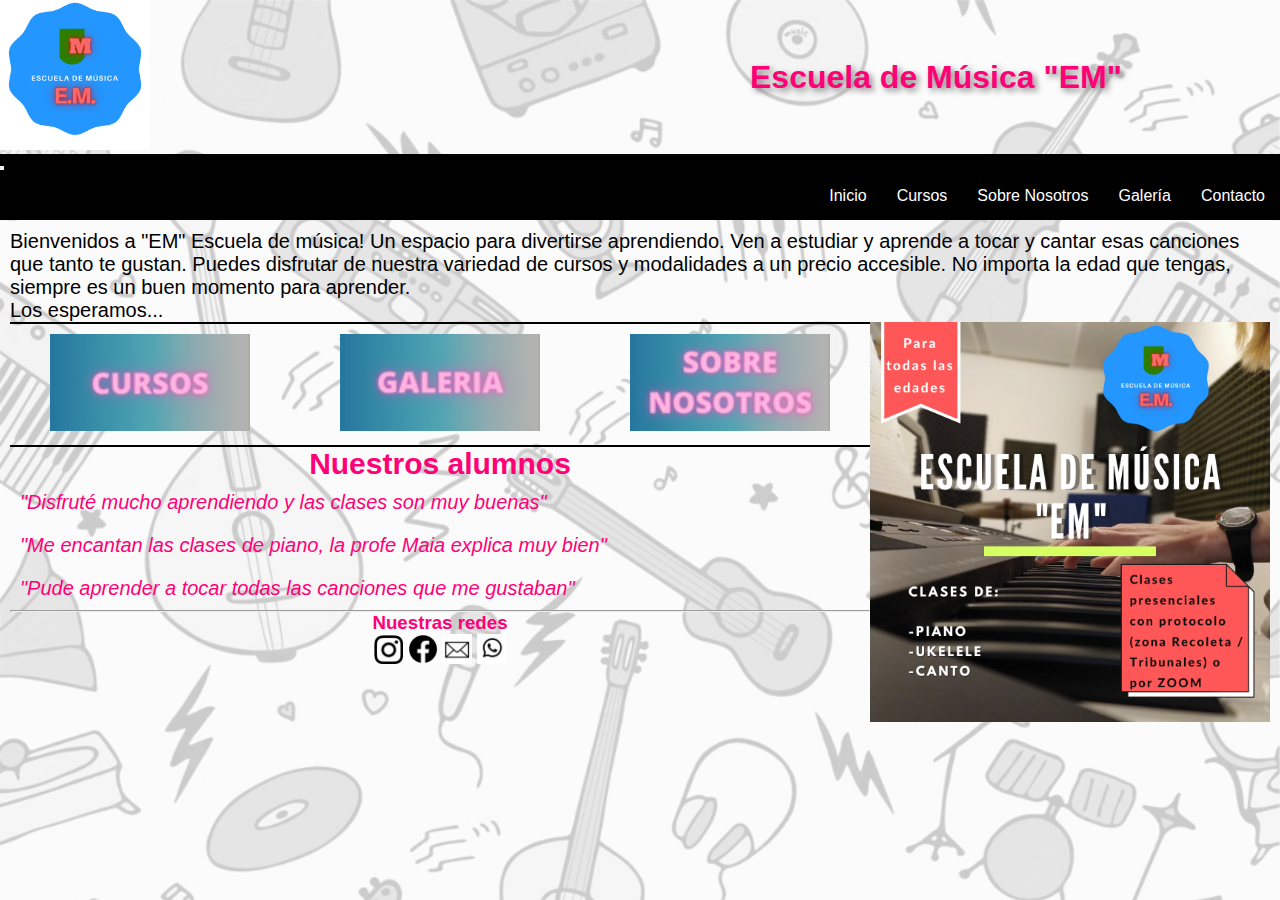
<file: index.html>
<!DOCTYPE html>
<html lang="en">
<head>
    <meta charset="UTF-8">
    <meta http-equiv="X-UA-Compatible" content="IE=edge">
    <meta name="viewport" content="width=device-width, initial-scale=1.0">
    <meta name="description" content="Escuela de música en la ciudad de Buenos Aires">
    <meta name="keywords" content="música, escuela, instrumentos, piano, ukelele, canto, clases">
    <title>Escuela de música</title>
    <link rel="shortcut icon" href="./img/logo.png">
    <link rel="stylesheet" href="https://cdnjs.cloudflare.com/ajax/libs/animate.css/4.1.1/animate.min.css" />
    <link href="https://cdn.jsdelivr.net/npm/bootstrap@5.1.3/dist/css/bootstrap.min.css" rel="stylesheet" integrity="sha384-1BmE4kWBq78iYhFldvKuhfTAU6auU8tT94WrHftjDbrCEXSU1oBoqyl2QvZ6jIW3" crossorigin="anonymous">
    <link rel="stylesheet" href="./css/main.css">
</head>
<body>
    <header>
      <div class="logtit">
        <a href="#"><img src="./img/logo.png" alt="Logo" width="150px"></a>
        <h1 class="titulo"> <strong>Escuela de Música "EM"</strong> </h1>
      </div>
      <nav class="navbar navbar-expand-sm navbar-dark bg-dark" >
        <button class="navbar-toggler" type="button" data-bs-toggle="collapse" data-bs-target="#navbarNavDropdown" aria-controls="navbarNavDropdown" aria-expanded="false" aria-label="Toggle navigation">
          <span class="navbar-toggler-icon"></span>
        </button>
        <div class="collapse navbar-collapse" id="navbarNavDropdown">
          <ul class="navbar-nav">
            <li class="nav-item">
              <a class="nav-link active" aria-current="page" href="#">Inicio</a>
            </li>
            <li class="nav-item">
              <a class="nav-link" href="./cursos.html">Cursos</a>
            </li>
            <li class="nav-item">
              <a class="nav-link" href="./sobre-nosotros.html">Sobre Nosotros</a>
            </li>
            <li class="nav-item">
              <a class="nav-link" href="./galeria.html">Galería</a>
            </li>
            <li class="nav-item">
              <a class="nav-link" href="./contacto.html">Contacto</a>
            </li>
          </ul>
          </div>
          </div>
        </div>
      </nav>    
    </header>

    <div class="main">
      <div class="container">
        <div class="row">
          <div class="col">
            <div id="principal" strong class="animate__animated animate__rotateInDownLeft"> 
              <p>Bienvenidos a "EM" Escuela de música! Un espacio para divertirse aprendiendo. Ven a estudiar y aprende a tocar y cantar esas canciones que tanto te gustan. Puedes disfrutar de nuestra variedad de cursos y modalidades a un precio accesible. 
              No importa la edad que tengas, siempre es un buen momento para aprender. 
              <br> Los esperamos...
              </p>
              
          </div>
          </div>
          <div class="col">
            <div id="imgp" class="animate__animated animate__rotateInDownLeft">
              <img src="./img/CLASES DE -PIANO -UKELELE -CANTO -FLAUTA DULCE -LENGUAJE MUSICAL Prof. Maia TEL. 1143994387.png" alt="Img principal" width="400px">               
          </div>        
            </div>
        </div>
        
       
            
    </div>
    
        <hr color="black" strong>
        
        <div class="botones">
           
            <a href="./cursos.html"> <img src="./img/CURSOS.png" alt="logo-cursos" width="200px"></a>
            <a href="./galeria.html"> <img src="./img/GALERIA.png" alt="logo-galeria" width="200px"></a>
            <a href="./sobre-nosotros.html"> <img src="./img/SOBRE NOS.png" alt="logo-sobre-nos" width="200px"></a>
            
        </div>

        <hr color="black" strong>
        

        <section>            
            <h2>Nuestros alumnos</h2>
            
            <p class="p1">"Disfruté mucho aprendiendo y las clases son muy buenas"</p>
            <br>
            <p class="p2">"Me encantan las clases de piano, la profe Maia explica muy bien"</p>
            <br>
            <p class="p3">"Pude aprender a tocar todas las canciones que me gustaban"</p>
        </section>
            
        <hr>
        <footer class="pie" >
          <h3>Nuestras redes</h3>
            <div id="logos-pie">

              <a href="https://www.instagram.com/" target="_blank"> <img src="./img/logo ig.png" alt="iglogo" width="30px"></a>
              <a href="https://www.facebook.com/" target="_blank"> <img src="./img/logo face.png" alt="facelogo" width="30px"></a>
              <a href="./contacto.html"> <img src="./img/logomail.png" alt="mail" width="30px"></a>
              <a href="https://wa.me/5491151424064" target="_blank"> <img src="./img/logo wapp.png" alt="wapp" width="30px"></a>
            </div>  
        </footer>

<script src="https://cdn.jsdelivr.net/npm/bootstrap@5.1.3/dist/js/bootstrap.bundle.min.js" integrity="sha384-ka7Sk0Gln4gmtz2MlQnikT1wXgYsOg+OMhuP+IlRH9sENBO0LRn5q+8nbTov4+1p" crossorigin="anonymous"></script>
</body>
</html>
</file>
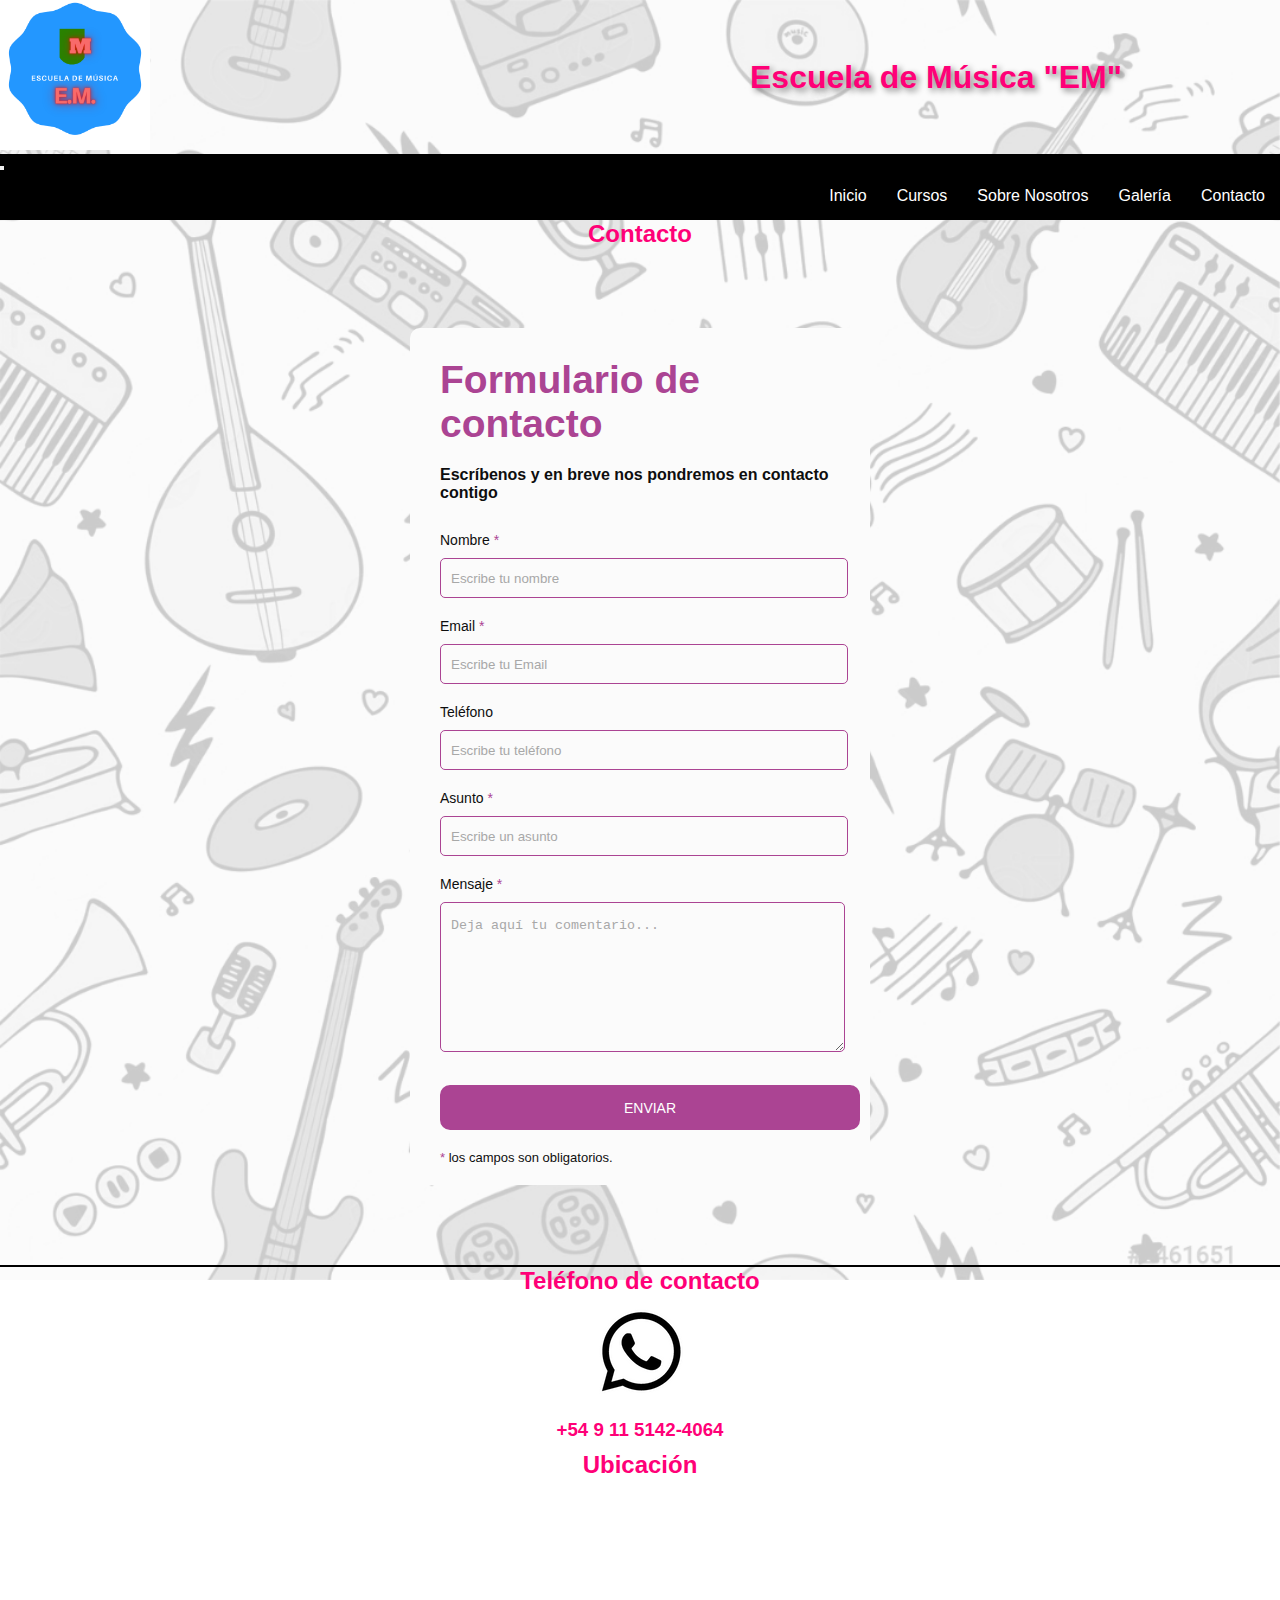
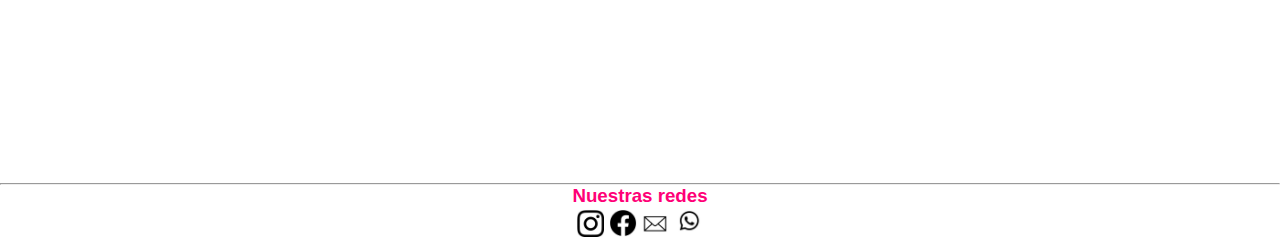
<file: contacto.html>
<!DOCTYPE html>
<html lang="en">
<head>
    <meta charset="UTF-8">
    <meta http-equiv="X-UA-Compatible" content="IE=edge">
    <meta name="viewport" content="width=device-width, initial-scale=1.0">
    <title>Contacto</title>
    <link rel="shortcut logo" href="./img/logo.png">
    <link href="https://cdn.jsdelivr.net/npm/bootstrap@5.1.3/dist/css/bootstrap.min.css" rel="stylesheet" integrity="sha384-1BmE4kWBq78iYhFldvKuhfTAU6auU8tT94WrHftjDbrCEXSU1oBoqyl2QvZ6jIW3" crossorigin="anonymous">
    <link rel="stylesheet" href="./css/main.css">
</head>
<body>
    <header>
      <div class="logtit">
        <a href="index.html"><img src="./img/logo.png" alt="Logo" width="150px"></a>
        <h1 class="titulo"> <strong>Escuela de Música "EM"</strong> </h1>
      </div>
        <nav class="navbar navbar-expand-sm navbar-dark bg-dark" >
            <button class="navbar-toggler" type="button" data-bs-toggle="collapse" data-bs-target="#navbarNavDropdown" aria-controls="navbarNavDropdown" aria-expanded="false" aria-label="Toggle navigation">
                <span class="navbar-toggler-icon"></span>
              </button>
              <div class="collapse navbar-collapse" id="navbarNavDropdown">
                <ul class="navbar-nav">
                  <li class="nav-item">
                    <a class="nav-link" aria-current="page" href="./index.html">Inicio</a>
                  </li>
                  <li class="nav-item">
                    <a class="nav-link" href="./cursos.html">Cursos</a>
                  </li>
                  <li class="nav-item">
                    <a class="nav-link" href="./sobre-nosotros.html">Sobre Nosotros</a>
                  </li>
                  <li class="nav-item">
                    <a class="nav-link" href="./galeria.html">Galería</a>
                  </li>
                  <li class="nav-item">
                    <a class="nav-link active" href="#">Contacto</a>
                  </li>
                </ul>
                </div>
              </div>
            </div>
          </nav> 

    </header>
    <div class="cont">
        <h2>Contacto</h2>
    </div>
    <div class="contact_form">

      <div class="formulario">      
        <h1>Formulario de contacto</h1>
          <h3>Escríbenos y en breve nos pondremos en contacto contigo</h3>
  
  
            <form action="submeter-formulario.php" method="post">       
  
              
                  <p>
                    <label for="nombre" class="colocar_nombre">Nombre
                      <span class="obligatorio">*</span>
                    </label>
                      <input type="text" name="introducir_nombre" id="nombre" required="obligatorio" placeholder="Escribe tu nombre">
                  </p>
                
                  <p>
                    <label for="email" class="colocar_email">Email
                      <span class="obligatorio">*</span>
                    </label>
                      <input type="email" name="introducir_email" id="email" required="obligatorio" placeholder="Escribe tu Email">
                  </p>
              
                  <p>
                    <label for="telefone" class="colocar_telefono">Teléfono
                    </label>
                      <input type="tel" name="introducir_telefono" id="telefono" placeholder="Escribe tu teléfono">
                  </p>    
                                                 
                  <p>
                    <label for="asunto" class="colocar_asunto">Asunto
                      <span class="obligatorio">*</span>
                    </label>
                      <input type="text" name="introducir_asunto" id="assunto" required="obligatorio" placeholder="Escribe un asunto">
                  </p>    
                
                  <p>
                    <label for="mensaje" class="colocar_mensaje">Mensaje
                      <span class="obligatorio">*</span>
                    </label>                     
                                      <textarea name="introducir_mensaje" class="texto_mensaje" id="mensaje" required="obligatorio" placeholder="Deja aquí tu comentario..."></textarea> 
                                  </p>                    
                
                  <button type="submit" name="enviar_formulario" id="enviar"><p>Enviar</p></button>
  
                  <p class="aviso">
                    <span class="obligatorio"> * </span>los campos son obligatorios.
                  </p>          
              
            </form>
      </div>  
    </div>
  
    
    <hr color="black" strong>
    <div class="container">
      <div class="row">
        <div class="col">
          <div class="tel">
            <h2>Teléfono de contacto</h2>
            <a href="https://wa.me/5491151424064" target="_blank"><img src="./img/logo wapp.png" alt="logowapp"></a>
            <h3>+54 9 11 5142-4064</h3>
            
        </div>
        </div>
        <div class="col">
          <div class="tel">

            <h2>Ubicación</h2>
          </div>
            <iframe class="mapa" src="https://www.google.com/maps/embed?pb=!1m18!1m12!1m3!1d976.3859837844424!2d-58.38635720136912!3d-34.60016864653277!2m3!1f0!2f0!3f0!3m2!1i1024!2i768!4f13.1!3m3!1m2!1s0x95bccac75ec9ae13%3A0x2e3ccd6e0f82dc8!2sC%C3%B3rdoba%201470%2C%20C1055%20AAR%2C%20Buenos%20Aires!5e0!3m2!1ses!2sar!4v1649619595424!5m2!1ses!2sar" width="600" height="300" style="border:0;" allowfullscreen="" loading="lazy" referrerpolicy="no-referrer-when-downgrade"></iframe>
        </div>
      </div>
    </div>
        
        
    <hr>
    
    <footer class="pie">
        <h3>Nuestras redes</h3>
        <div id="logos-pie">
    
            <a href="https://www.instagram.com/" target="_blank"> <img src="./img/logo ig.png" alt="iglogo" width="28px"></a>
            <a href="https://www.facebook.com/" target="_blank"> <img src="./img/logo face.png" alt="facelogo" width="28px"></a>
            <a href="./contacto.html"> <img src="./img/logomail.png" alt="mail" width="28px"></a>
            <a href="https://wa.me/5491151424064" target="_blank"> <img src="./img/logo wapp.png" alt="wapp" width="30px"></a>
        </div>
            
    </footer>
    
    <script src="https://cdn.jsdelivr.net/npm/bootstrap@5.1.3/dist/js/bootstrap.bundle.min.js" integrity="sha384-ka7Sk0Gln4gmtz2MlQnikT1wXgYsOg+OMhuP+IlRH9sENBO0LRn5q+8nbTov4+1p" crossorigin="anonymous"></script>
    </body>
    </html>
</file>
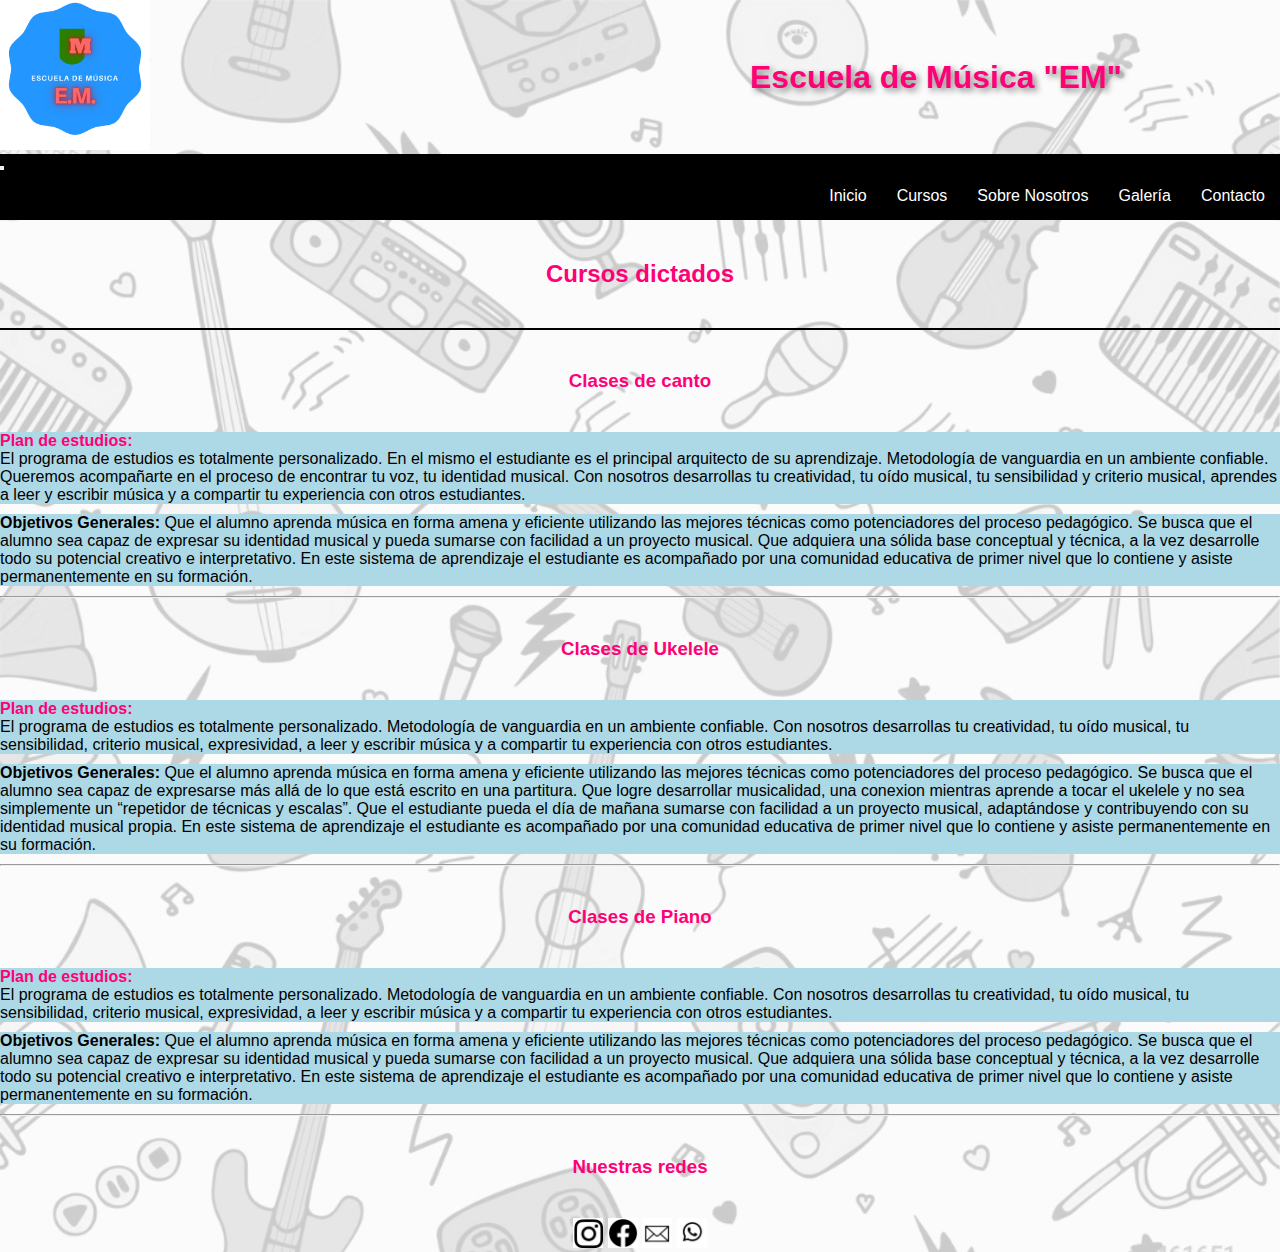
<file: cursos.html>
<!DOCTYPE html>
<html lang="en">
<head>
    <meta charset="UTF-8">
    <meta http-equiv="X-UA-Compatible" content="IE=edge">
    <meta name="viewport" content="width=device-width, initial-scale=1.0">
    <title>Cursos</title>
    <link rel="shortcut logo" href="./img/logo.png">
    <link href="https://cdn.jsdelivr.net/npm/bootstrap@5.1.3/dist/css/bootstrap.min.css" rel="stylesheet" integrity="sha384-1BmE4kWBq78iYhFldvKuhfTAU6auU8tT94WrHftjDbrCEXSU1oBoqyl2QvZ6jIW3" crossorigin="anonymous">
    <link rel="stylesheet" href="./css/main.css">
</head>
<body>
    <header>
      <div class="logtit">
        <a href="index.html"><img src="./img/logo.png" alt="Logo" width="150px"></a>
        <h1 class="titulo"> <strong>Escuela de Música "EM"</strong> </h1>
      </div>
        <nav class="navbar navbar-expand-sm navbar-dark bg-dark" >
            <button class="navbar-toggler" type="button" data-bs-toggle="collapse" data-bs-target="#navbarNavDropdown" aria-controls="navbarNavDropdown" aria-expanded="false" aria-label="Toggle navigation">
                <span class="navbar-toggler-icon"></span>
              </button>
              <div class="collapse navbar-collapse" id="navbarNavDropdown">
                <ul class="navbar-nav">
                  <li class="nav-item">
                    <a class="nav-link " aria-current="page" href="./index.html">Inicio</a>
                  </li>
                  <li class="nav-item">
                    <a class="nav-link active" href="#">Cursos</a>
                  </li>
                  <li class="nav-item">
                    <a class="nav-link" href="./sobre-nosotros.html">Sobre Nosotros</a>
                  </li>
                  <li class="nav-item">
                    <a class="nav-link" href="./galeria.html">Galería</a>
                  </li>
                  <li class="nav-item">
                    <a class="nav-link" href="./contacto.html">Contacto</a>
                  </li>
                </ul>
                </div>
              </div>
            </div>
          </nav> 

    </header>
    <div class="cursostit">
        <h2>Cursos dictados</h2>
    </div>
    <hr color="black" strong>
    <div class="cursos1">
        <h3>Clases de canto</h3>
        <div class="container">
            <div class="row">
              <div id="curs" class="col">
                <h4><strong>Plan de estudios:</strong></h4>
        <p>El programa de estudios es totalmente personalizado. En el mismo el estudiante es el principal arquitecto de su aprendizaje. Metodología de vanguardia en un ambiente confiable. Queremos acompañarte en el proceso de encontrar tu voz, tu identidad musical. Con nosotros desarrollas tu creatividad, tu oído musical, tu sensibilidad y criterio musical, aprendes a leer y escribir música y a compartir tu experiencia con otros estudiantes.</p>
              </div>
              <div id="curs" class="col">
               <p> <strong>Objetivos Generales:</strong>
         
        Que el alumno aprenda música en forma amena y eficiente utilizando las mejores técnicas como potenciadores del proceso pedagógico.
       
        Se busca que el alumno sea capaz de expresar su identidad musical y pueda sumarse con facilidad a un proyecto musical. Que adquiera una sólida base conceptual y técnica, a la vez desarrolle todo su potencial creativo e interpretativo.
       
        En este sistema de aprendizaje el estudiante es acompañado por una comunidad educativa de primer nivel que lo contiene y asiste permanentemente en su formación.
        </p>
              </div>
            </div>
       
    </div>
    <hr>
    <div class="cursos2">
        <h3>Clases de Ukelele</h3>
        <div class="container">
            <div class="row">
              <div id="curs" class="col">
                  <h4><strong>Plan de estudios:</strong></h4>
                  <p>El programa de estudios es totalmente personalizado. Metodología de vanguardia en un ambiente confiable. Con nosotros desarrollas tu creatividad, tu oído musical, tu sensibilidad, criterio musical, expresividad, a leer y escribir música y a compartir tu experiencia con otros estudiantes.
                  </p>
                
              </div>
              <div id="curs" class="col">
                <p><strong>Objetivos Generales:</strong>
        
        Que el alumno aprenda música en forma amena y eficiente utilizando las mejores técnicas como potenciadores del proceso pedagógico.
        
        Se busca que el alumno sea capaz de expresarse más allá de lo que está escrito en una partitura. Que logre desarrollar musicalidad, una conexion mientras aprende a tocar el ukelele y no sea simplemente un “repetidor de técnicas y escalas”. Que el estudiante pueda el día de mañana sumarse con facilidad a un proyecto musical, adaptándose y contribuyendo con su identidad musical propia.
        
        En este sistema de aprendizaje el estudiante es acompañado por una comunidad educativa de primer nivel que lo contiene y asiste permanentemente en su formación.
        </p>
              </div>
            </div>

        
        
    </div>
    <hr>
    <div class="cursos3">
        <h3>Clases de Piano</h3>
        <div class="container">
            <div class="row">
              <div id="curs"class="col">
                <h4><strong>Plan de estudios:</strong></h4>        
        <p>                
        El programa de estudios es totalmente personalizado. Metodología de vanguardia en un ambiente confiable. Con nosotros desarrollas tu creatividad, tu oído musical, tu sensibilidad, criterio musical, expresividad, a leer y escribir música y a compartir tu experiencia con otros estudiantes.
        </p>
              </div>
              <div id="curs" class="col">
            <p>    <strong>Objetivos Generales:</strong>
        
        Que el alumno aprenda música en forma amena y eficiente utilizando las mejores técnicas como potenciadores del proceso pedagógico.
        
        Se busca que el alumno sea capaz de expresar su identidad musical y pueda sumarse con facilidad a un proyecto musical. Que adquiera una sólida base conceptual y técnica, a la vez desarrolle todo su potencial creativo e interpretativo.
       
        En este sistema de aprendizaje el estudiante es acompañado por una comunidad educativa de primer nivel que lo contiene y asiste permanentemente en su formación.
        </p>
              </div>
            </div>
        
        
        </div>
  </div>
    <hr>
    <footer class="pie">
        <h3>Nuestras redes</h3>
        <div id="logos-pie">
            <a href="https://www.instagram.com/" target="_blank"> <img src="./img/logo ig.png" alt="iglogo" width="30px"></a>
            <a href="https://www.facebook.com/" target="_blank"> <img src="./img/logo face.png" alt="facelogo" width="30px"></a>
            <a href="./contacto.html"> <img src="./img/logomail.png" alt="mail" width="30px"></a>
            <a href="https://wa.me/5491151424064" target="_blank"> <img src="./img/logo wapp.png" alt="wapp" width="30px"></a>
        </div>
            
    </footer>
    
            
        
<script src="https://cdn.jsdelivr.net/npm/bootstrap@5.1.3/dist/js/bootstrap.bundle.min.js" integrity="sha384-ka7Sk0Gln4gmtz2MlQnikT1wXgYsOg+OMhuP+IlRH9sENBO0LRn5q+8nbTov4+1p" crossorigin="anonymous"></script>        
</body>
</html>
</file>
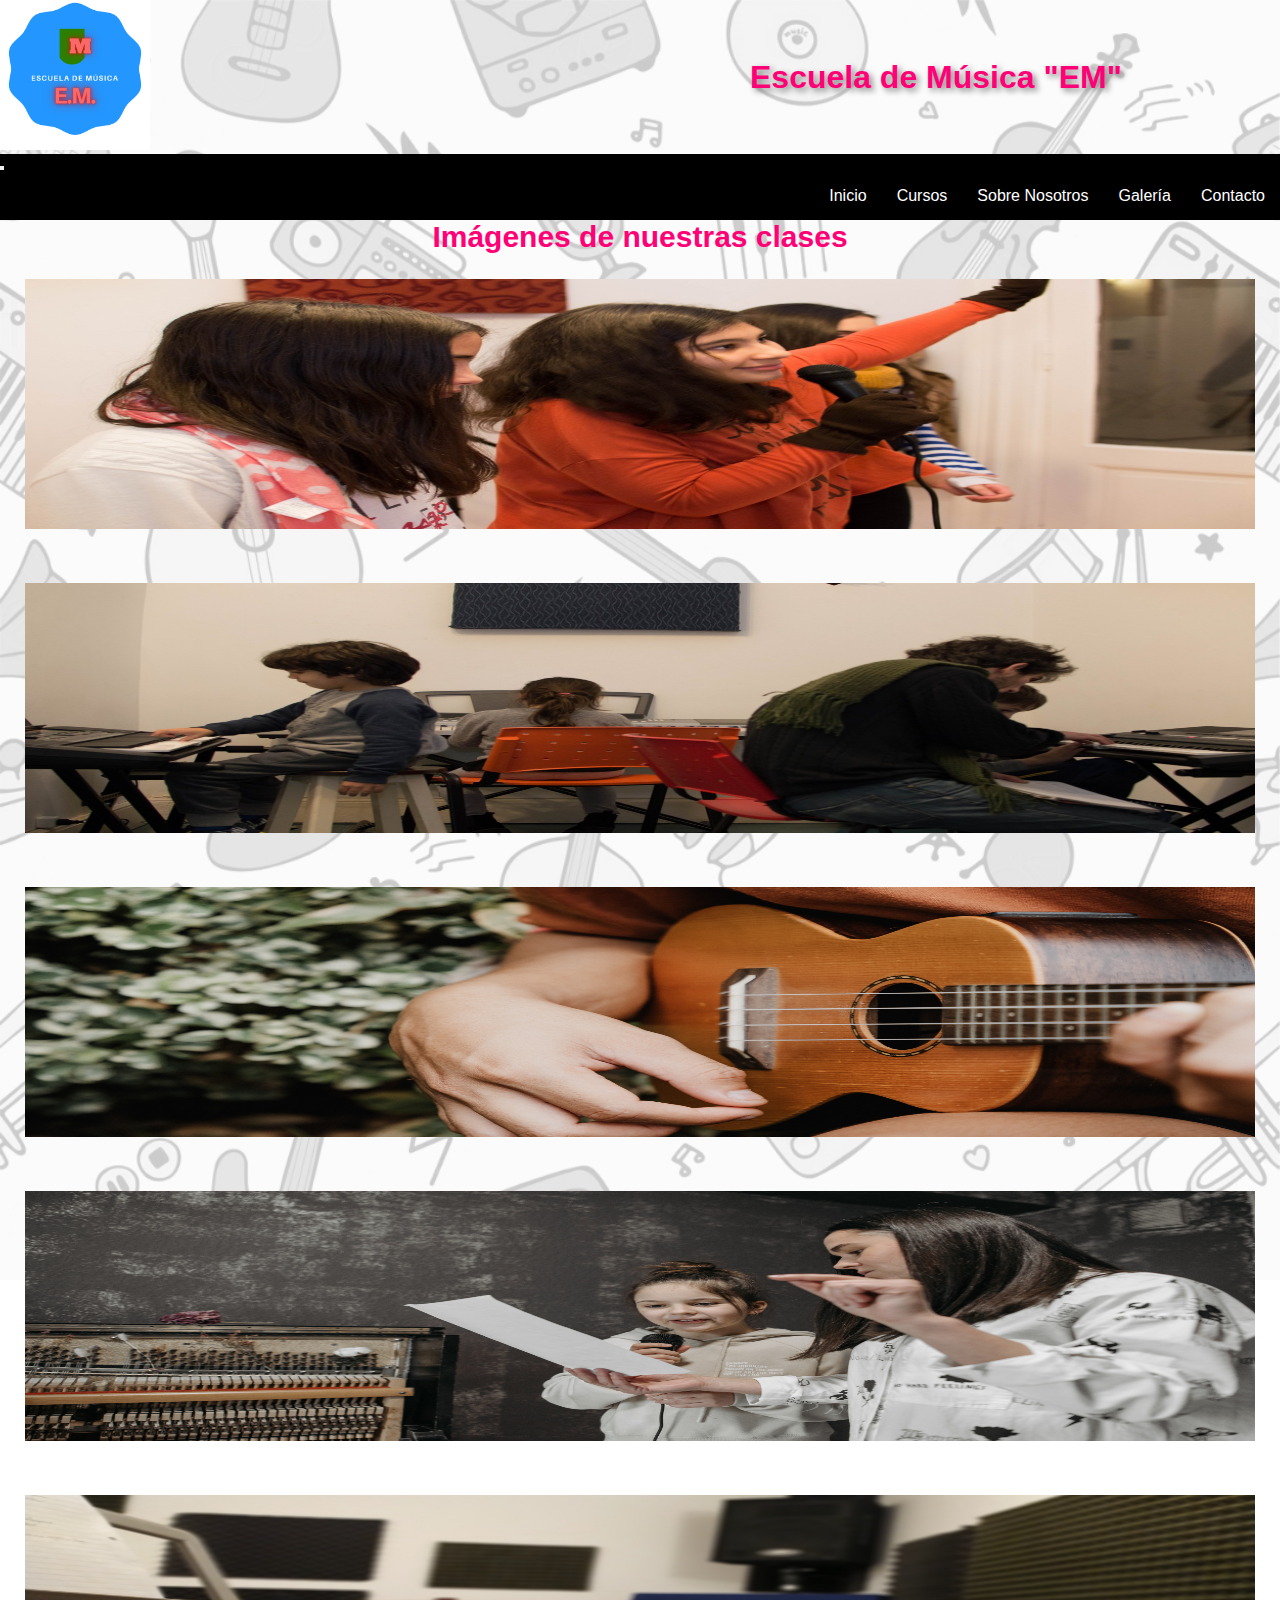
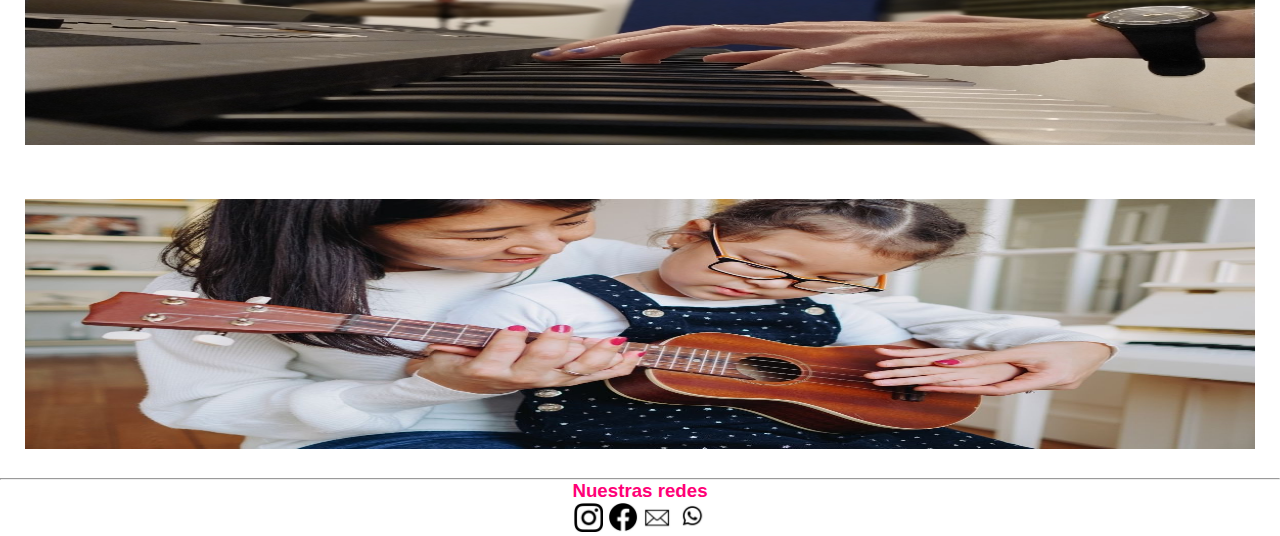
<file: galeria.html>
<!DOCTYPE html>
<html lang="en">
<head>
    <meta charset="UTF-8">
    <meta http-equiv="X-UA-Compatible" content="IE=edge">
    <meta name="viewport" content="width=device-width, initial-scale=1.0">
    <title>Galería</title>
    <link rel="shortcut logo" href="./img/logo.png">
    <link href="https://cdn.jsdelivr.net/npm/bootstrap@5.1.3/dist/css/bootstrap.min.css" rel="stylesheet" integrity="sha384-1BmE4kWBq78iYhFldvKuhfTAU6auU8tT94WrHftjDbrCEXSU1oBoqyl2QvZ6jIW3" crossorigin="anonymous">
    <link rel="stylesheet" href="./css/main.css">
</head>
<body id="grid-area">
    <header>
      <div class="logtit">
        <a href="index.html"><img src="./img/logo.png" alt="Logo" width="150px"></a>
        <h1 class="titulo"> <strong>Escuela de Música "EM"</strong> </h1>
      </div>
        <nav class="navbar navbar-expand-sm navbar-dark bg-dark" >
            <button class="navbar-toggler" type="button" data-bs-toggle="collapse" data-bs-target="#navbarNavDropdown" aria-controls="navbarNavDropdown" aria-expanded="false" aria-label="Toggle navigation">
                <span class="navbar-toggler-icon"></span>
              </button>
              <div class="collapse navbar-collapse" id="navbarNavDropdown">
                <ul class="navbar-nav">
                  <li class="nav-item">
                    <a class="nav-link " aria-current="page" href="./index.html">Inicio</a>
                  </li>
                  <li class="nav-item">
                    <a class="nav-link" href="./cursos.html">Cursos</a>
                  </li>
                  <li class="nav-item">
                    <a class="nav-link" href="./sobre-nosotros.html">Sobre Nosotros</a>
                  </li>
                  <li class="nav-item">
                    <a class="nav-link active" href="#">Galería</a>
                  </li>
                  <li class="nav-item">
                    <a class="nav-link" href="./contacto.html">Contacto</a>
                  </li>
                </ul>
                </div>
              </div>
            </div>
          </nav> 
    </header>

    <section id="galeria" class="container">
    <h2 class="text-center">Imágenes de nuestras clases</h2>
    <div class="row">
      <div class="col-lg-4 col-md-6 col-sm12"><img src="./img/alumnos canto.jpg" alt="alumnos canto"></div>
      <div class="col-lg-4 col-md-6 col-sm12"><img src="./img/alumnos piano.jpg" alt="alumnos piano"></div>
      <div class="col-lg-4 col-md-6 col-sm12"><img src="./img/alumnos ukelele.png" alt="alumnos ukelele"></div>
      <div class="col-lg-4 col-md-6 col-sm12"><img src="./img/alumnos canto2.png" alt="alumnos canto 2"></div>
      <div class="col-lg-4 col-md-6 col-sm12"><img src="./img/alumnos piano2.png" alt="alumnos piano 2"></div>
      <div class="col-lg-4 col-md-6 col-sm12"><img src="./img/alumnos ukelele2.jpg" alt="alumnos ukelele 2"></div>
      
         
        
        
        
        
    </div>
  </section>
        
    <hr>
    <footer class="footer">
        <h3>Nuestras redes</h3>
        
        <div id="logos-footer">
    
            <a href="https://www.instagram.com/" target="_blank"> <img src="./img/logo ig.png" alt="iglogo" width="30px"></a>
            <a href="https://www.facebook.com/" target="_blank"> <img src="./img/logo face.png" alt="facelogo" width="30px"></a>
            <a href="./contacto.html"> <img src="./img/logomail.png" alt="mail" width="30px"></a>
            <a href="https://wa.me/5491151424064" target="_blank"> <img src="./img/logo wapp.png" alt="wapp" width="30px"></a>
        </div>
                
    </footer>
    <script src="https://cdn.jsdelivr.net/npm/bootstrap@5.1.3/dist/js/bootstrap.bundle.min.js" integrity="sha384-ka7Sk0Gln4gmtz2MlQnikT1wXgYsOg+OMhuP+IlRH9sENBO0LRn5q+8nbTov4+1p" crossorigin="anonymous"></script>
    </body>
    </html>
</file>
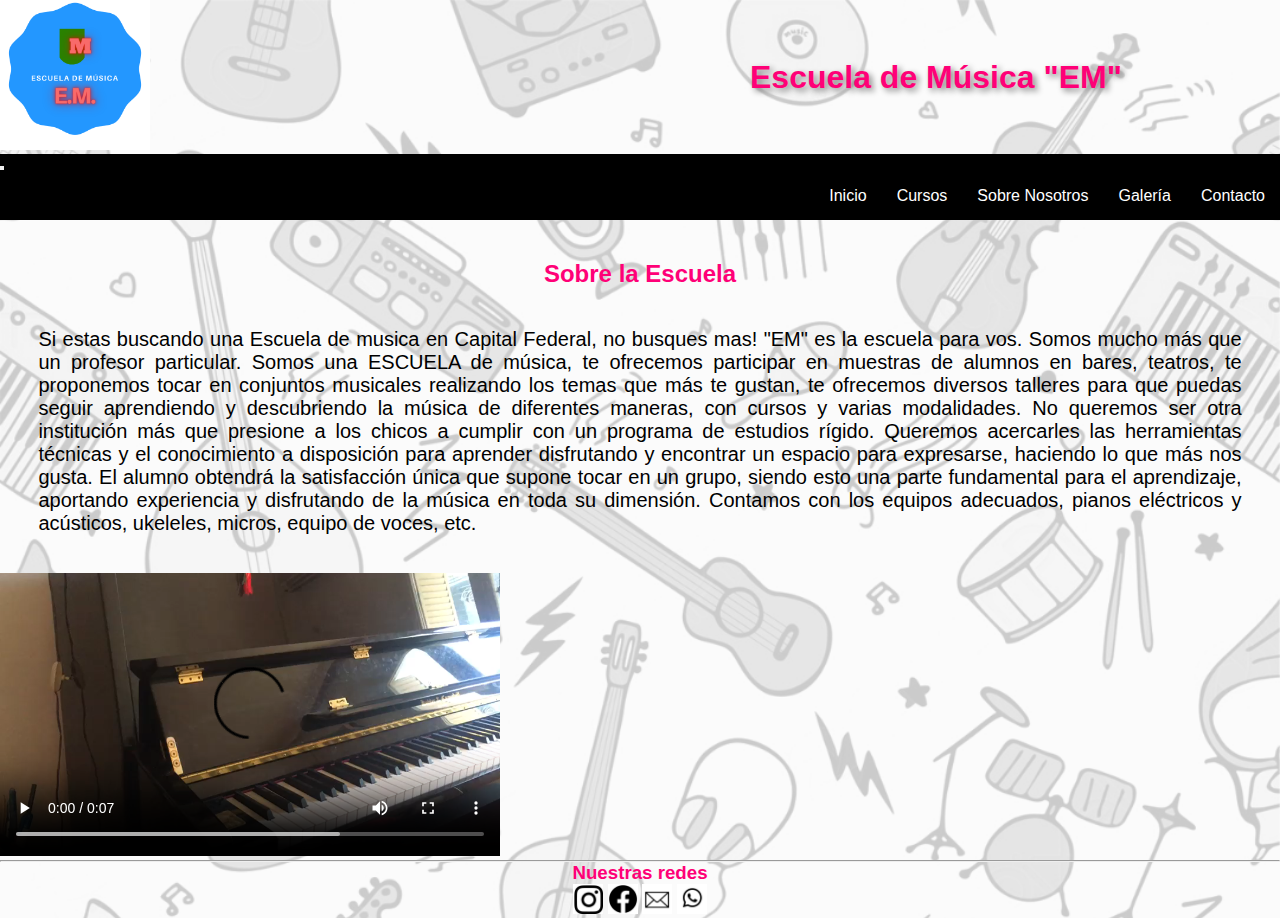
<file: sobre-nosotros.html>
<!DOCTYPE html>
<html lang="en">
<head>
    <meta charset="UTF-8">
    <meta http-equiv="X-UA-Compatible" content="IE=edge">
    <meta name="viewport" content="width=device-width, initial-scale=1.0">
    <title>Sobre Nosotros</title>
    <link rel="shortcut logo" href="./img/logo.png">
    <link href="https://cdn.jsdelivr.net/npm/bootstrap@5.1.3/dist/css/bootstrap.min.css" rel="stylesheet" integrity="sha384-1BmE4kWBq78iYhFldvKuhfTAU6auU8tT94WrHftjDbrCEXSU1oBoqyl2QvZ6jIW3" crossorigin="anonymous">
    <link rel="stylesheet" href="./css/main.css">
</head>
<body>
    <header>
      <div class="logtit">
        <a href="index.html"><img src="./img/logo.png" alt="Logo" width="150px"></a>
        <h1 class="titulo"> <strong>Escuela de Música "EM"</strong> </h1>
      </div>
        <nav class="navbar navbar-expand-sm navbar-dark bg-dark" >
            <button class="navbar-toggler" type="button" data-bs-toggle="collapse" data-bs-target="#navbarNavDropdown" aria-controls="navbarNavDropdown" aria-expanded="false" aria-label="Toggle navigation">
                <span class="navbar-toggler-icon"></span>
              </button>
              <div class="collapse navbar-collapse" id="navbarNavDropdown">
                <ul class="navbar-nav">
                  <li class="nav-item">
                    <a class="nav-link " aria-current="page" href="./index.html">Inicio</a>
                  </li>
                  <li class="nav-item">
                    <a class="nav-link" href="./cursos.html">Cursos</a>
                  </li>
                  <li class="nav-item">
                    <a class="nav-link active" href="#">Sobre Nosotros</a>
                  </li>
                  <li class="nav-item">
                    <a class="nav-link" href="./galeria.html">Galería</a>
                  </li>
                  <li class="nav-item">
                    <a class="nav-link" href="./contacto.html">Contacto</a>
                  </li>
                </ul>
                </div>
              </div>
            </div>
          </nav> 

    </header>

    <div class="sobrenos">
        <h2><strong>Sobre la Escuela</strong></h2>
        <div class="container">
          <div class="row">
            <div class="col-lg-6 col-sm-12">
              <p>Si estas buscando una Escuela de musica en Capital Federal, no busques mas! "EM" es la escuela para vos.
               
                Somos mucho más que un profesor particular. Somos una ESCUELA de música, te ofrecemos participar en muestras de alumnos en bares, teatros, te proponemos tocar en conjuntos musicales realizando los temas que más te gustan, te ofrecemos diversos talleres para que puedas seguir aprendiendo y descubriendo la música de diferentes maneras, con cursos y varias modalidades.
                No queremos ser otra institución más que presione a los chicos a cumplir con un programa de estudios rígido. Queremos acercarles las herramientas técnicas y el conocimiento a disposición para aprender disfrutando y encontrar un espacio para expresarse, haciendo lo que más nos gusta.
                
                El alumno obtendrá la satisfacción única que supone tocar en un grupo, siendo esto una parte fundamental para el aprendizaje, aportando experiencia y disfrutando de la música en toda su dimensión. Contamos con los equipos adecuados, pianos eléctricos y acústicos, ukeleles, micros, equipo de voces, etc.
                </p>
            </div>
            <div class="col-lg-6 col-sm-12">
              <section class="ratio ratio-16x9">
                <video src="./img/video aula.mp4" width="500px" controls></video>
            </section>
            </div>
          </div>
        
        </div>
    </div>
    
    
    <hr>
    <footer class="pie">
        <h3>Nuestras redes</h3>
        <div class="logos-pie">
          <a href="https://www.instagram.com/" target="_blank"> <img src="./img/logo ig.png" alt="iglogo" width="30px"></a>
          <a href="https://www.facebook.com/" target="_blank"> <img src="./img/logo face.png" alt="facelogo" width="30px"></a>
          <a href="./contacto.html"> <img src="./img/logomail.png" alt="mail" width="30px"></a>
          <a href="https://wa.me/5491151424064" target="_blank"> <img src="./img/logo wapp.png" alt="wapp" width="30px"></a>
      </div>

            
    </footer>
    <script src="https://cdn.jsdelivr.net/npm/bootstrap@5.1.3/dist/js/bootstrap.bundle.min.js" integrity="sha384-ka7Sk0Gln4gmtz2MlQnikT1wXgYsOg+OMhuP+IlRH9sENBO0LRn5q+8nbTov4+1p" crossorigin="anonymous"></script>
</body>
</html>
</file>
<file: css/main.css>
* {
  margin: 0;
  padding: 0;
  -webkit-box-sizing: border-box;
          box-sizing: border-box;
}

body {
  background-image: url(../img/fondo13.png);
  background-repeat: no-repeat;
  background-size: 100%;
  font-family: Helvetica Neue, Arial, Helvetica, Verdana, sans-serif;
  color: #ff0077;
}

.logtit {
  display: -webkit-box;
  display: -ms-flexbox;
  display: flex;
}

.logtit h1 {
  -webkit-box-pack: center;
      -ms-flex-pack: center;
          justify-content: center;
  -ms-flex-item-align: center;
      -ms-grid-row-align: center;
      align-self: center;
}

.logtit img {
  margin-right: 600px;
}

.titulo {
  text-shadow: grey 0.1em 0.1em 0.2em;
}

nav {
  background-color: black;
}

nav ul {
  display: -webkit-box;
  display: -ms-flexbox;
  display: flex;
  list-style-type: none;
  margin: 0;
  padding: 0;
  -webkit-box-pack: right;
      -ms-flex-pack: right;
          justify-content: right;
}

nav li {
  padding: 15px;
}

nav a {
  color: white;
  text-decoration: none;
}

.main {
  padding: 10px;
  overflow: hidden;
}

#principal {
  float: left;
  font-size: 20px;
  color: black;
}

#imgp {
  float: right;
}

section h2 {
  display: -webkit-box;
  display: -ms-flexbox;
  display: flex;
  font-size: 30px;
  -webkit-box-pack: center;
      -ms-flex-pack: center;
          justify-content: center;
}

section .p1 {
  font-style: italic;
  font-size: 20px;
  display: inline-block;
  margin: 10px;
}

section .p2 {
  font-style: italic;
  font-size: 20px;
  display: inline-block;
  margin: 10px;
}

section .p3 {
  font-style: italic;
  font-size: 20px;
  display: inline-block;
  margin: 10px;
}

.botones {
  display: -webkit-box;
  display: -ms-flexbox;
  display: flex;
  -webkit-box-orient: horizontal;
  -webkit-box-direction: normal;
      -ms-flex-direction: row;
          flex-direction: row;
  -ms-flex-wrap: wrap;
      flex-wrap: wrap;
  gap: 10px;
  -ms-flex-pack: distribute;
      justify-content: space-around;
  height: auto;
  margin-top: 10px;
  margin-bottom: 10px;
}

.botones img {
  -webkit-transition: width 1s;
  transition: width 1s;
}

.botones img:hover {
  width: 250px;
}

.pie {
  display: -webkit-box;
  display: -ms-flexbox;
  display: flex;
  -webkit-box-orient: vertical;
  -webkit-box-direction: normal;
      -ms-flex-direction: column;
          flex-direction: column;
  -webkit-box-pack: center;
      -ms-flex-pack: center;
          justify-content: center;
  -webkit-box-align: center;
      -ms-flex-align: center;
          align-items: center;
}

.tel h2 {
  display: -webkit-box;
  display: -ms-flexbox;
  display: flex;
  -webkit-box-pack: center;
      -ms-flex-pack: center;
          justify-content: center;
}

.tel a {
  display: -webkit-box;
  display: -ms-flexbox;
  display: flex;
  -webkit-box-pack: center;
      -ms-flex-pack: center;
          justify-content: center;
}

.tel h3 {
  display: -webkit-box;
  display: -ms-flexbox;
  display: flex;
  -webkit-box-pack: center;
      -ms-flex-pack: center;
          justify-content: center;
  margin-bottom: 10px;
}

.cont h2 {
  display: -webkit-box;
  display: -ms-flexbox;
  display: flex;
  -webkit-box-pack: center;
      -ms-flex-pack: center;
          justify-content: center;
  margin-bottom: 10px;
}

.cont h3 {
  display: -webkit-box;
  display: -ms-flexbox;
  display: flex;
  -webkit-box-pack: center;
      -ms-flex-pack: center;
          justify-content: center;
  color: black;
  margin-bottom: 30px;
}

.contact_form {
  width: 460px;
  height: auto;
  margin: 80px auto;
  border-radius: 10px;
  padding-top: 30px;
  padding-bottom: 20px;
  background-color: #fbfbfb;
  padding-left: 30px;
}

.formulario input {
  background-color: #fbfbfb;
  width: 408px;
  height: 40px;
  border-radius: 5px;
  border-style: solid;
  border-width: 1px;
  border-color: #ab4493;
  margin-top: 10px;
  padding-left: 10px;
  margin-bottom: 20px;
}

.formulario textarea {
  background-color: #fbfbfb;
  width: 405px;
  height: 150px;
  border-radius: 5px;
  border-style: solid;
  border-width: 1px;
  border-color: #ab4493;
  margin-top: 10px;
  padding-left: 10px;
  margin-bottom: 20px;
  padding-top: 15px;
}

.formulario label {
  display: block;
  float: center;
}

.formulario button {
  height: 45px;
  padding-left: 5px;
  padding-right: 5px;
  margin-bottom: 20px;
  margin-top: 10px;
  text-transform: uppercase;
  background-color: #ab4493;
  border-color: #ab4493;
  border-style: solid;
  border-radius: 10px;
  width: 420px;
  cursor: pointer;
}

.formulario button p {
  color: #fff;
}

.formulario span {
  color: #ab4493;
}

.formulario .aviso {
  font-size: 13px;
  color: #0e0e0e;
}

.formulario h1 {
  font-size: 39px;
  text-align: letf;
  padding-bottom: 20px;
  color: #ab4493;
}

.formulario h3 {
  font-size: 16px;
  padding-bottom: 30px;
  color: #0e0e0e;
}

.formulario p {
  font-size: 14px;
  color: #0e0e0e;
}

::-webkit-input-placeholder {
  color: #a8a8a8;
}

::-webkit-textarea-placeholder {
  color: #a8a8a8;
}

.formulario input:focus {
  outline: 0;
  border: 1px solid #97d848;
}

.formulario textarea:focus {
  outline: 0;
  border: 1px solid #97d848;
}

.boton1 {
  display: -webkit-box;
  display: -ms-flexbox;
  display: flex;
  -webkit-box-pack: center;
      -ms-flex-pack: center;
          justify-content: center;
  margin-bottom: 10px;
}

#imagenestit {
  display: -webkit-box;
  display: -ms-flexbox;
  display: flex;
  -webkit-box-pack: center;
      -ms-flex-pack: center;
          justify-content: center;
  margin-bottom: 40px;
  margin-top: 40px;
}

#grid-area {
  display: -ms-grid;
  display: grid;
  grid-column: 300px 1500px 800px 800px;
  grid-row: auto;
}

.footer {
  display: -webkit-box;
  display: -ms-flexbox;
  display: flex;
  -webkit-box-pack: center;
      -ms-flex-pack: center;
          justify-content: center;
  -webkit-box-orient: vertical;
  -webkit-box-direction: normal;
      -ms-flex-direction: column;
          flex-direction: column;
  -webkit-box-align: center;
      -ms-flex-align: center;
          align-items: center;
}

.sobrenos h2 {
  display: -webkit-box;
  display: -ms-flexbox;
  display: flex;
  -webkit-box-pack: center;
      -ms-flex-pack: center;
          justify-content: center;
  margin-bottom: 40px;
  margin-top: 40px;
}

.sobrenos p {
  font-size: 20px;
  color: black;
  margin: 3%;
  text-align: justify;
}

.video {
  display: -webkit-box;
  display: -ms-flexbox;
  display: flex;
  -webkit-box-pack: center;
      -ms-flex-pack: center;
          justify-content: center;
  margin-bottom: 10px;
}

.cursostit h2 {
  display: -webkit-box;
  display: -ms-flexbox;
  display: flex;
  -webkit-box-pack: center;
      -ms-flex-pack: center;
          justify-content: center;
  margin-bottom: 40px;
  margin-top: 40px;
}

.cursos1 h3, .cursos2 h3, .cursos3 h3 {
  display: -webkit-box;
  display: -ms-flexbox;
  display: flex;
  -webkit-box-pack: center;
      -ms-flex-pack: center;
          justify-content: center;
  margin-bottom: 40px;
  margin-top: 40px;
}

.cursos1 p, .cursos2 p, .cursos3 p {
  color: black;
  margin-bottom: 10px;
}

@media (max-width: 600px) {
  body {
    background-size: 300%;
    color: green;
    font-size: 20px;
  }
  .mapa {
    width: 100%;
  }
  .logtit img {
    margin-right: 50px;
    width: 110px;
  }
  .contact_form {
    width: 100%;
  }
  .contact_form .formulario {
    width: 100%;
  }
  .contact_form .formulario input {
    width: 100%;
  }
  .contact_form .formulario textarea {
    width: 100%;
  }
  .contact_form .formulario button {
    width: 100%;
  }
}

@media (min-width: 601px) and (max-width: 1000px) {
  .logtit img {
    margin-right: 120px;
    width: 150px;
  }
}

#galeria .col-lg-4 {
  padding: 25px;
}

#galeria img {
  width: 100%;
  height: 250px;
}

#galeria img:hover {
  border: 5px solid white;
}

#curs {
  background-color: lightblue;
}
</file>
